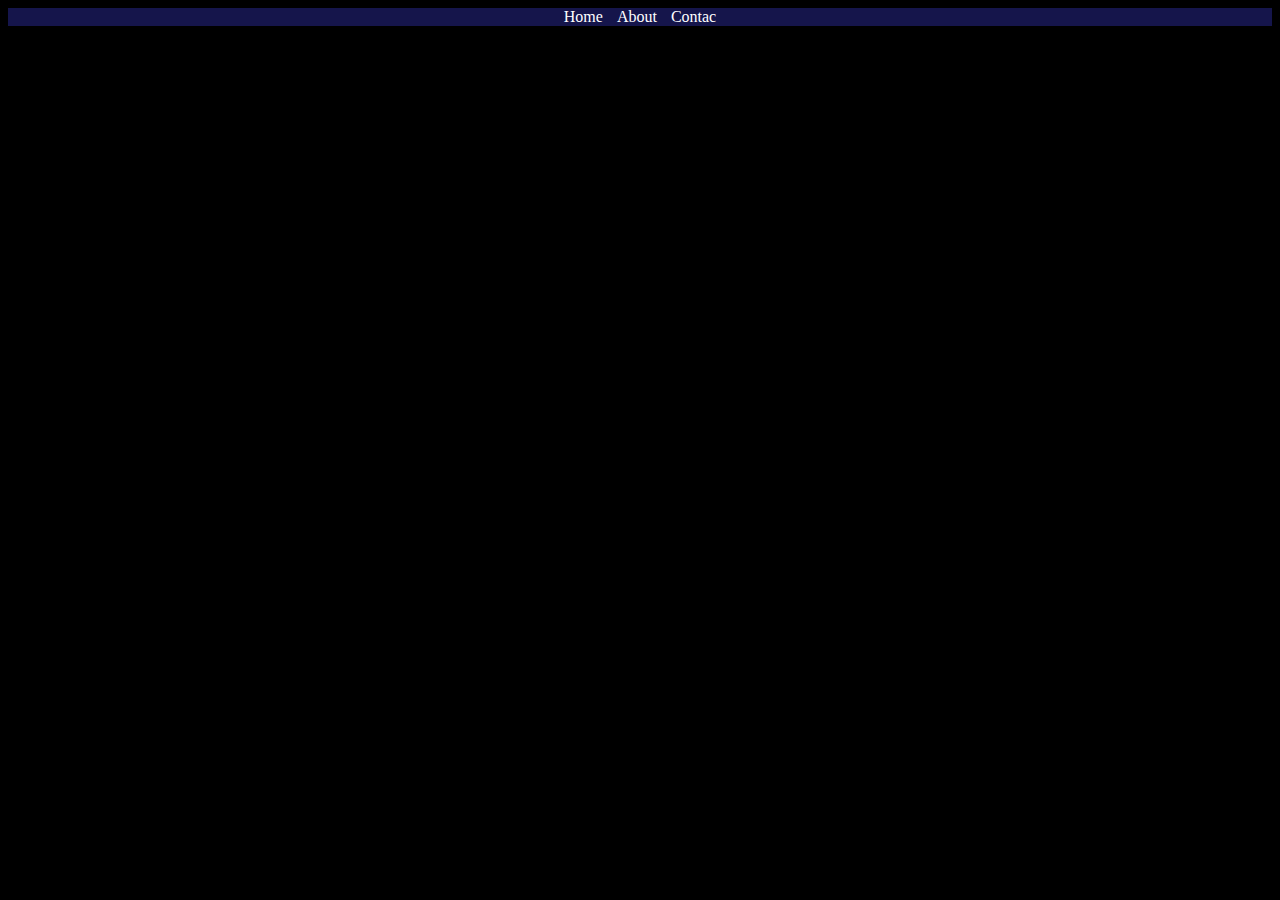
<file: index.html>
<!DOCTYPE html>
<html lang="en">
<head>
    <meta charset="UTF-8">
    <meta name="viewport" content="width=device-width, initial-scale=1.0">
    <link rel="stylesheet" href="css/style.css">
    <title>training navbar</title>
</head>
<body>
    <nav id="navbar">
        <div class="navbar-nav">
            <a href="#home">Home</a>
            <a href="#about">About</a>
            <a href="#contact">Contac</a>
        </div>
    </nav>
</body>
</html>
</file>
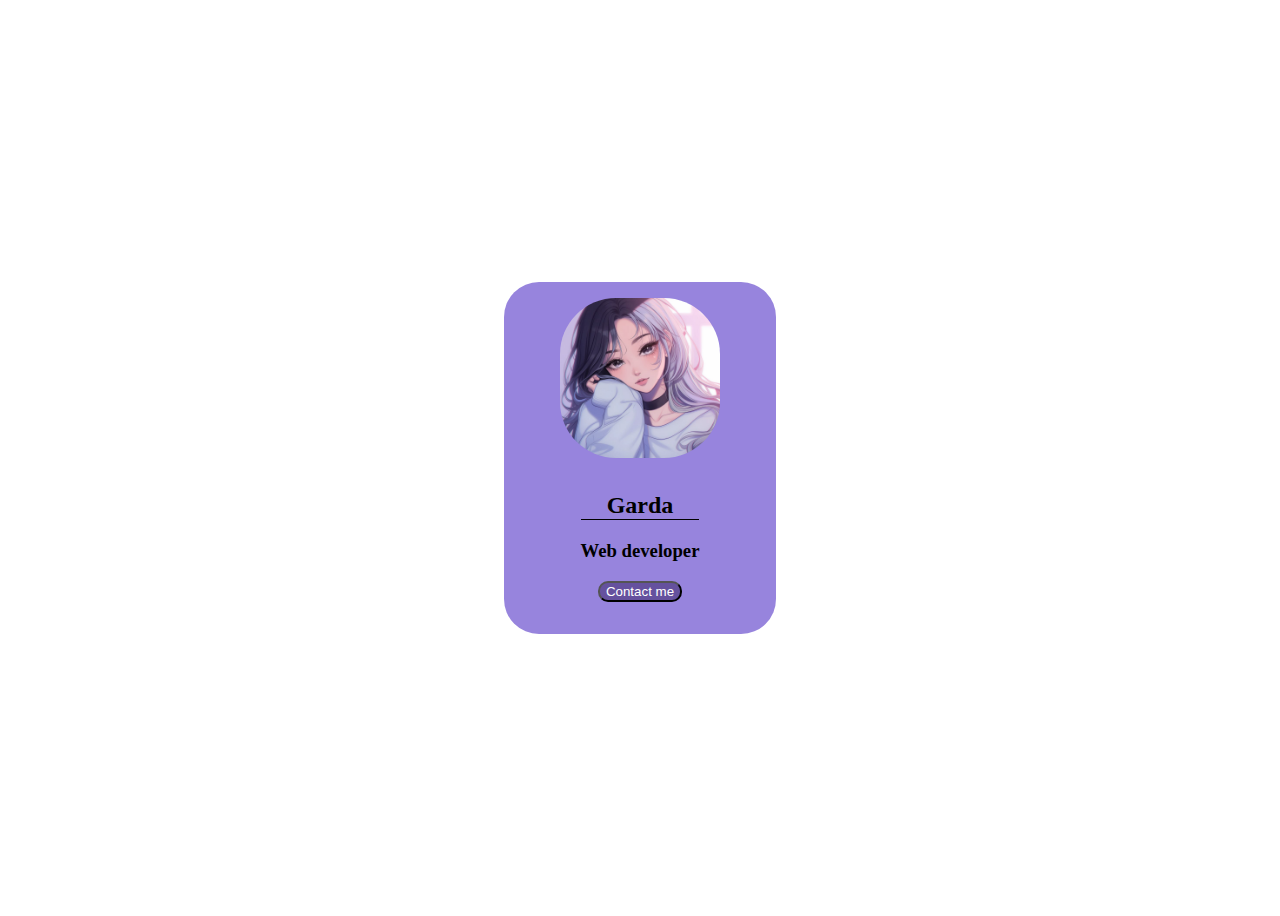
<file: card-profile/index.html>
<!doctype html>
<html lang="en">
  <head>
    <meta charset="UTF-8" />
    <meta name="viewport" content="width=device-width, initial-scale=1" />
    <title>card profile</title>
    <link href="css/style.css" rel="stylesheet" />
  </head>
  <body>
    <div class="card">
      <div class="card-img">
        <img
          src="img/CUSTOM Anime PFP, Anime Illustration, Profil Icon….jpeg"
          alt=""
        />
      </div>
      <div class="card-hero">
        <h2 class="name">Garda</h2>
        <h3 class="profesi">Web developer</h3>
        <button>Contact me</button>
      </div>
    </div>
  </body>
</html>
</file>
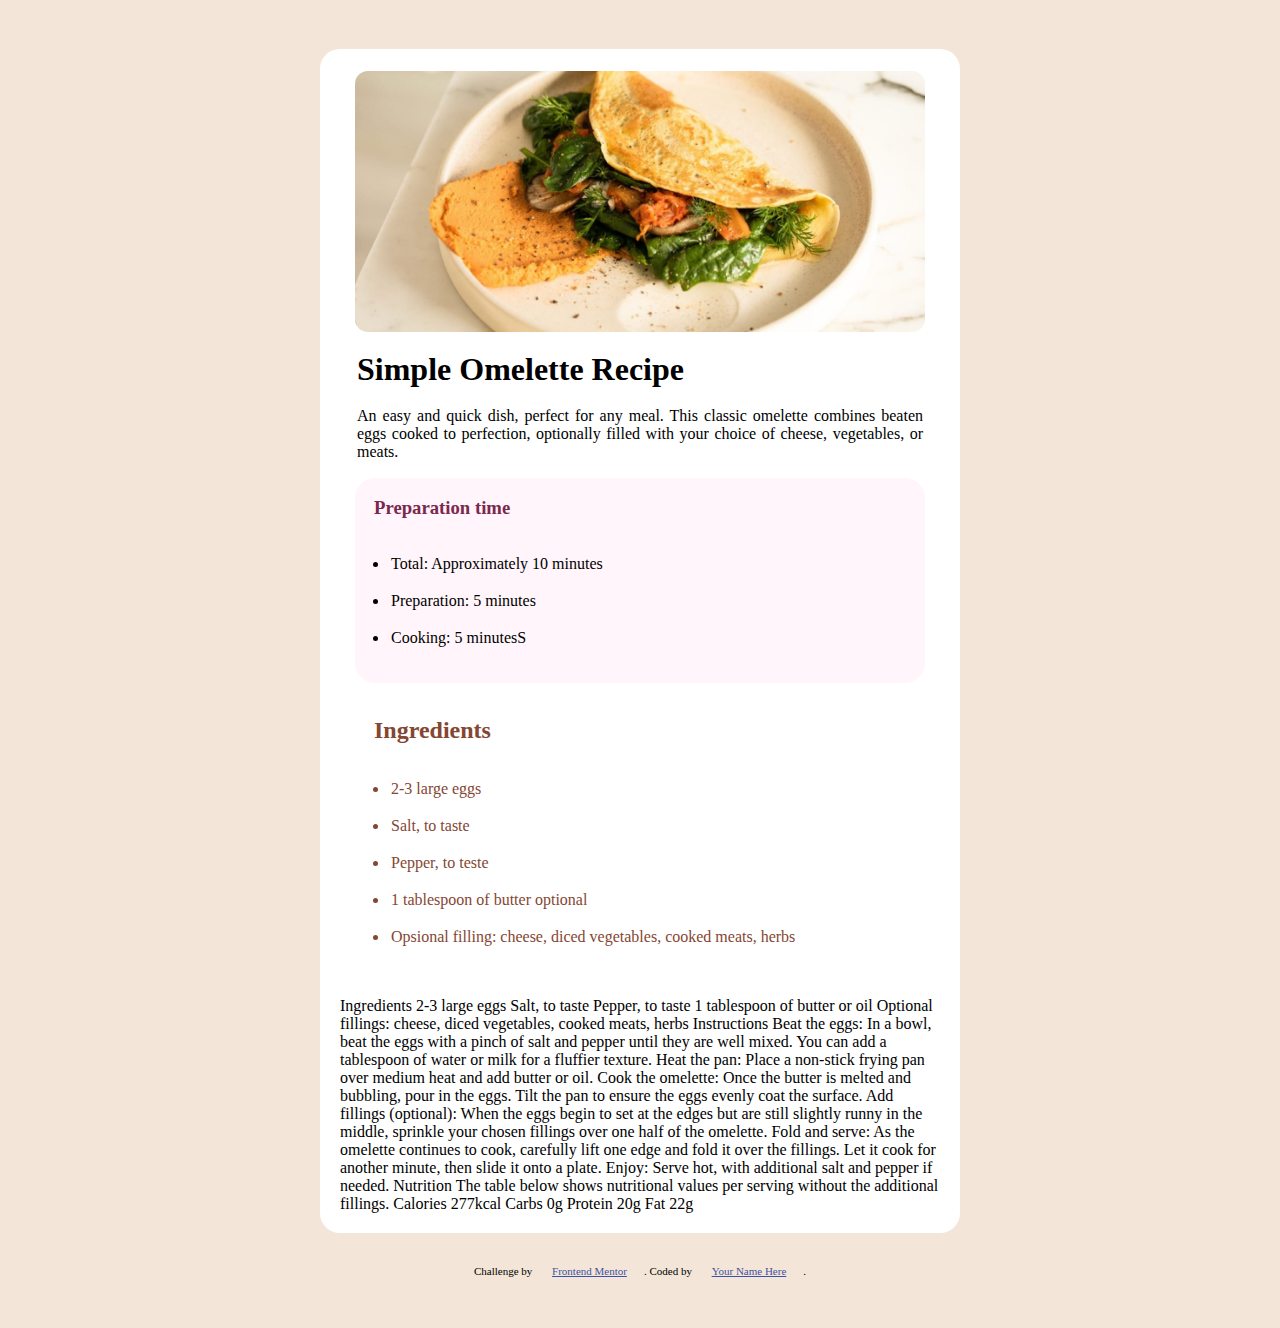
<file: recipe-page-main/index.html>
<!DOCTYPE html>
<html lang="en">
<head>
  <meta charset="UTF-8">
  <meta name="viewport" content="width=device-width, initial-scale=1.0"> <!-- displays site properly based on user's device -->

  <link rel="icon" type="image/png" sizes="32x32" href="./assets/images/favicon-32x32.png">
  
  <title>Frontend Mentor | Recipe page</title>

  <!-- Feel free to remove these styles or customise in your own stylesheet 👍 -->
  <style>
    * {
      margin: 15px;
      padding: 2px;
    }
    body {
      background-color: hsl(30, 54%, 90%);
      display: flex;
      justify-content: center;
      align-items: center;
      flex-direction: column;
    }

    .menu {
      background-color: white;
      max-width: 600px;
      border-radius: 20px;
      padding: 20px;
    }

    img {
      display: block;
      width: 95%;
      margin: auto;
      border-radius: 15px;
    }

    p {
      text-align: justify;
    }

    .prepare {
      background-color: hsl(330, 100%, 98%);
      border-radius: 20px;
    }

    .prepare h3 {
      color: hsl(332, 51%, 32%);
    }

    .ingredients {
      color: hsl(14, 45%, 36%);
    }
    .attribution { font-size: 11px; text-align: center; }
    .attribution a { color: hsl(228, 45%, 44%); }
  </style>
</head>
<body>

  <div class="menu">
    <img src="assets/images/image-omelette.jpeg" alt="">

  <h1>Simple Omelette Recipe</h1>

  <p>An easy and quick dish, perfect for any meal. This classic omelette combines beaten eggs cooked 
  to perfection, optionally filled with your choice of cheese, vegetables, or meats.</p>

  <div class="prepare">
    <h3>Preparation time</h3>
    <ul>
      <li>Total: Approximately 10 minutes</li>
      <li>Preparation: 5 minutes</li>
      <li>Cooking: 5 minutesS</li>
    </ul>
  </div>

  <div class="ingredients">
    <h2>Ingredients</h2>
    <ul>
      <li>2-3 large eggs</li>
      <li>Salt, to taste</li>
      <li>Pepper, to teste</li>
      <li>1 tablespoon of butter optional</li>
      <li>Opsional filling: cheese, diced vegetables, cooked meats, herbs</li>
    </ul>
  </div>
  

  Ingredients

  2-3 large eggs
  Salt, to taste
  Pepper, to taste
  1 tablespoon of butter or oil
  Optional fillings: cheese, diced vegetables, cooked meats, herbs

  Instructions

  Beat the eggs: In a bowl, beat the eggs with a pinch of salt and pepper until they are well mixed. 
  You can add a tablespoon of water or milk for a fluffier texture.

  Heat the pan: Place a non-stick frying pan over medium heat and add butter or oil.

  Cook the omelette: Once the butter is melted and bubbling, pour in the eggs. Tilt the pan to ensure 
  the eggs evenly coat the surface.

  Add fillings (optional): When the eggs begin to set at the edges but are still slightly runny in the 
  middle, sprinkle your chosen fillings over one half of the omelette.

  Fold and serve: As the omelette continues to cook, carefully lift one edge and fold it over the 
  fillings. Let it cook for another minute, then slide it onto a plate.

  Enjoy: Serve hot, with additional salt and pepper if needed.

  Nutrition

  The table below shows nutritional values per serving without the additional fillings.

  Calories
  277kcal

  Carbs
  0g

  Protein
  20g

  Fat
  22g
  </div>
  
  <div class="attribution">
    Challenge by <a href="https://www.frontendmentor.io?ref=challenge" target="_blank">Frontend Mentor</a>. 
    Coded by <a href="#">Your Name Here</a>.
  </div>
</body>
</html>
</file>
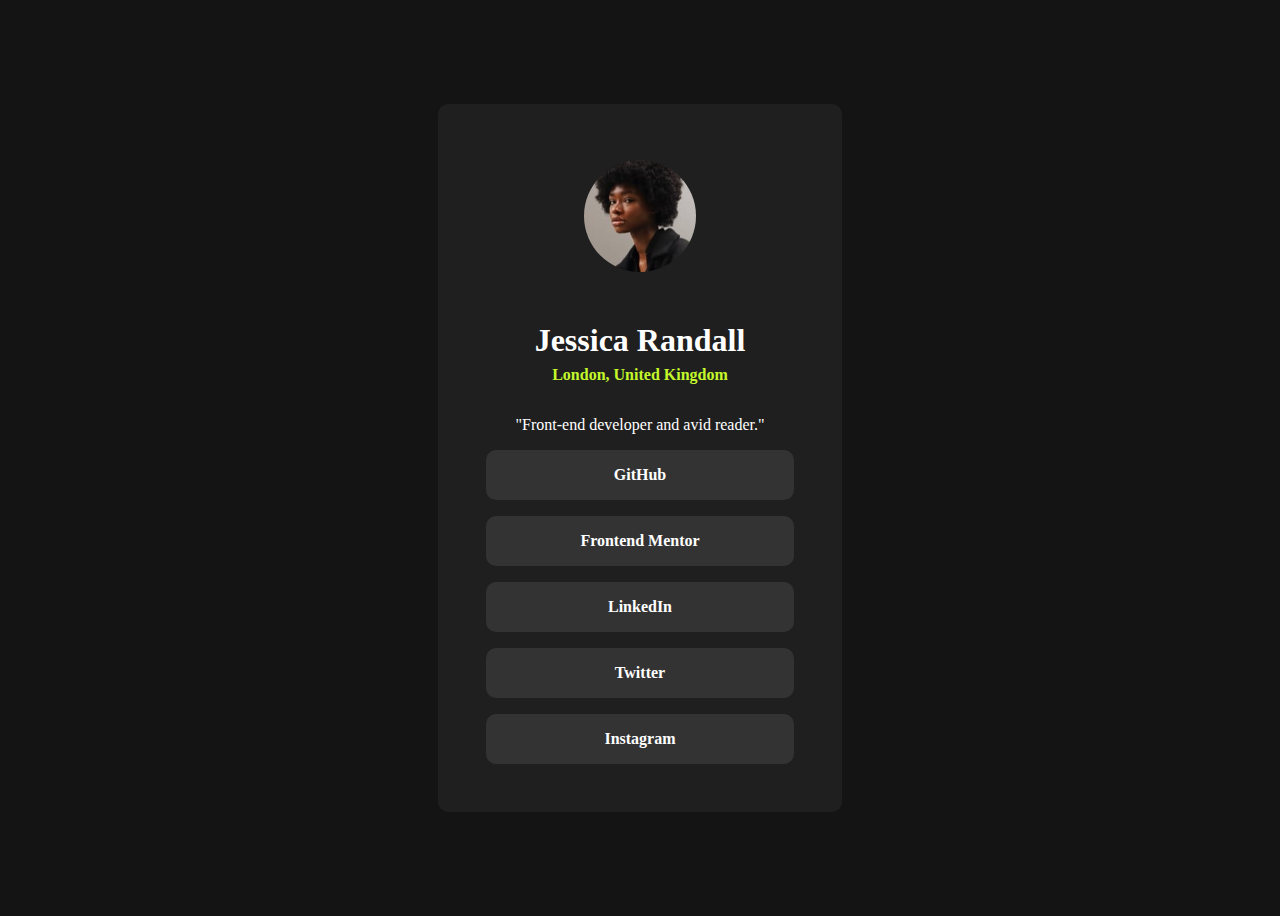
<file: social-links-profile-main/index.html>
<!DOCTYPE html>
<html lang="en">
  <head>
    <meta charset="UTF-8" />
    <meta name="viewport" content="width=device-width, initial-scale=1.0" />
    <!-- displays site properly based on user's device -->

    <link
      rel="icon"
      type="image/png"
      sizes="32x32"
      href="./assets/images/favicon-32x32.png"
    />

    <title>Frontend Mentor | Social links profile</title>

    <!-- Feel free to remove these styles or customise in your own stylesheet 👍 -->
    <style>
      body {
        display: flex;
        justify-content: center;
        align-items: center;
        height: 100vh;
        background-color: hsl(0, 0%, 8%);
      }

      .card {
        width: 340px;
        background-color: hsl(0, 0%, 12%);
        text-align: center;
        border-radius: 10px;
        padding: 2rem;
      }

      .card img {
        border-radius: 50%;
        height: 7rem;
        margin: 1.5rem;
      }

      .card h1 {
        color: white;
        margin-bottom: 7px;
      }

      .card strong {
        color: hsl(75, 94%, 57%);
      }

      .card p {
        color: white;
        margin-top: 2rem;
      }

      .card a {
        color: white;
        text-decoration: white;
        display: flex;
        justify-content: center;
        margin: 1rem;
        padding: 1rem;
        background-color: hsl(0, 0%, 20%);
        border-radius: 10px;
        font-weight: bold;
      }

      .card a:hover {
        color: black;
        background-color: hsl(75, 94%, 57%);
      }
      .attribution {
        font-size: 11px;
        text-align: center;
      }
      .attribution a {
        color: hsl(228, 45%, 44%);
      }
    </style>
  </head>
  <body>
    <div class="card">
      <img src="assets/images/avatar-jessica.jpeg" alt="" />
      <h1>Jessica Randall</h1>
      <strong>London, United Kingdom</strong>
      <p>"Front-end developer and avid reader."</p>
      <div class="button">
        <a href="">GitHub</a><a href="">Frontend Mentor</a
        ><a href="">LinkedIn</a><a href="">Twitter</a><a href="">Instagram</a>
      </div>
    </div>
  </body>
</html>
</file>
<file: css/style.css>
body{
    background-color: black;
}
#navbar {
    display: flex;
    justify-content: center;
    background-color: rgba(43, 43, 153, 0.492);
}
.navbar-nav a{
   margin: 0 5px;
   text-decoration: none;
   color: white;
}

.navbar-nav a:hover{
    color: black;
}
</file>
<file: card-profile/css/style.css>
body {
    display: flex;
    align-items: center;
    justify-content: center;
    height: 100vh;
}

.card {
    background-color: rgb(151, 132, 221);
    width: 15rem;
    height: 20rem;
    display: flex;
    flex-direction: column;
    align-items: center;
    padding: 1rem;
    text-align: center;
    border-radius: 35px;
}

.card img {
    width: 10rem;
    border-radius: 35%;
    margin-bottom: 10px;
}

.name {
    font-weight: 800;
    border-bottom: black solid 1px;
}

button {
    background-color: rgb(101, 81, 158);
    color: white;
    border-radius: 10px;
}
</file>
